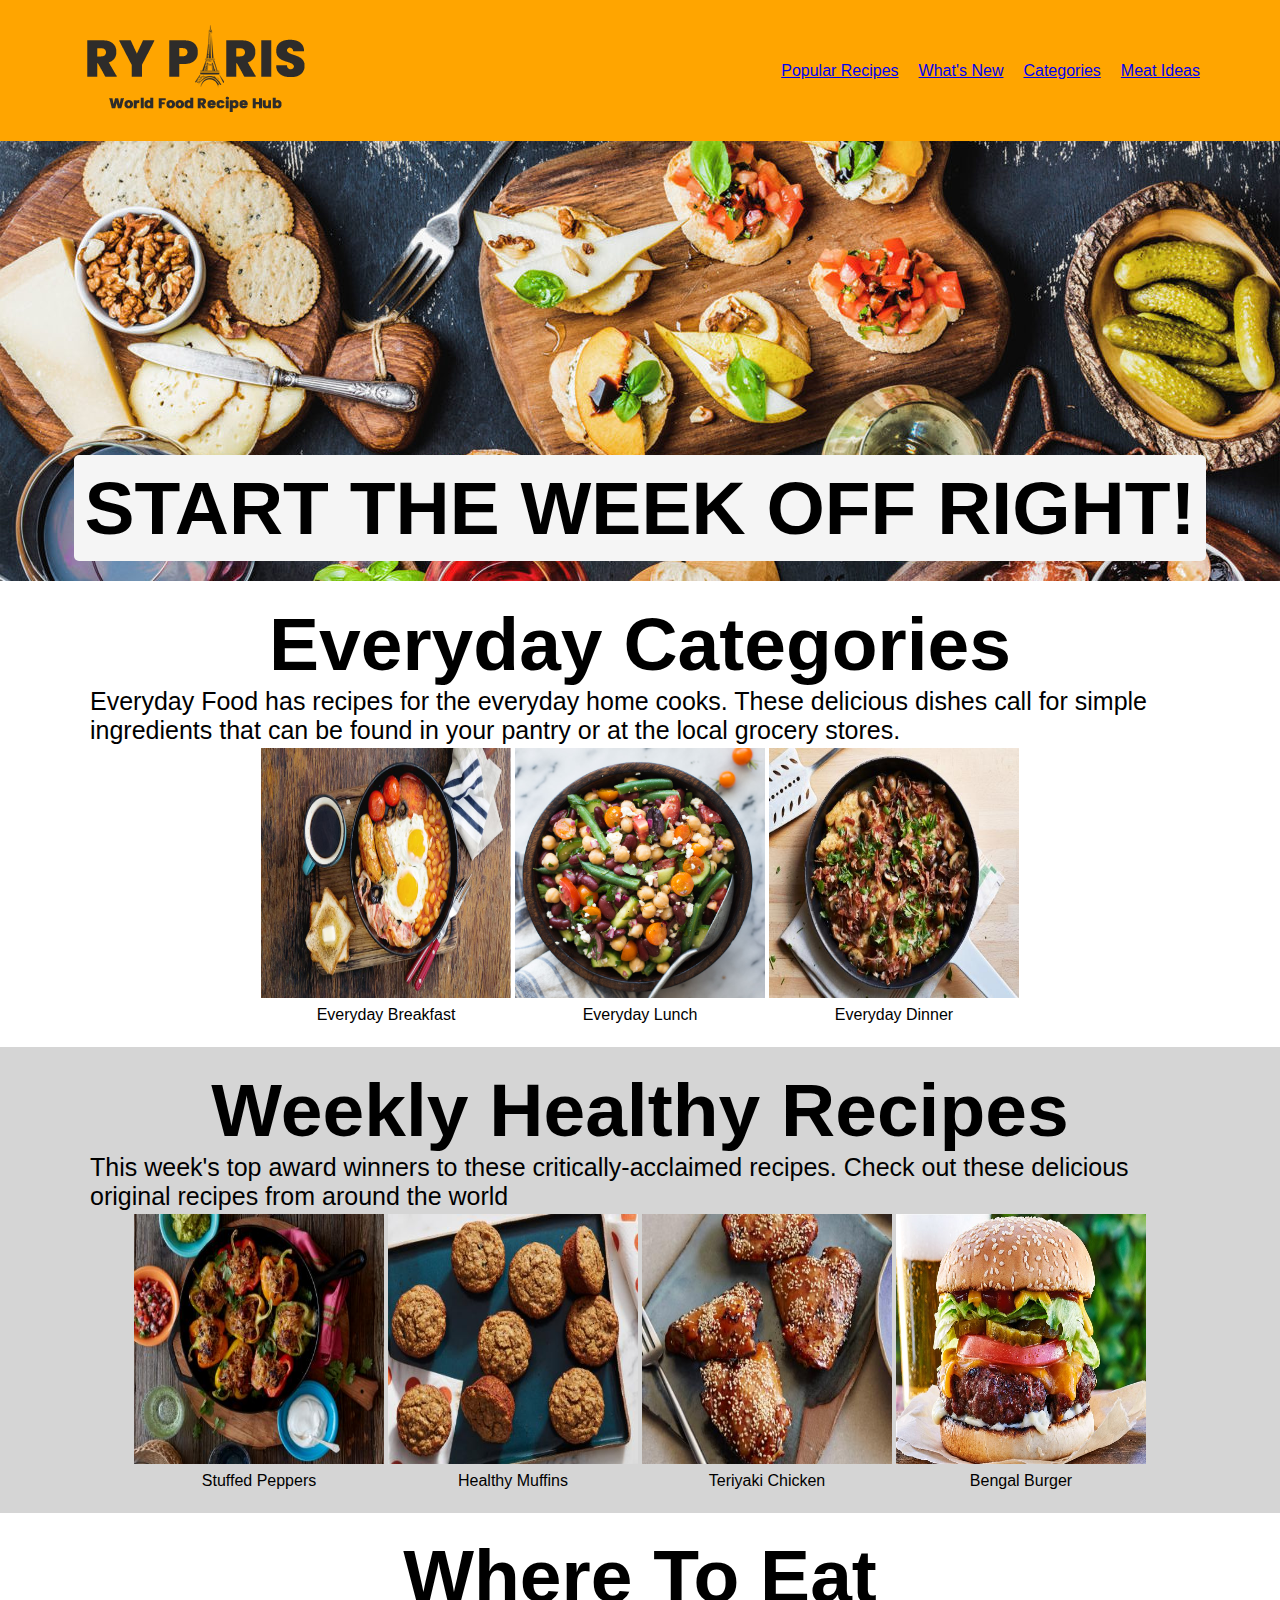
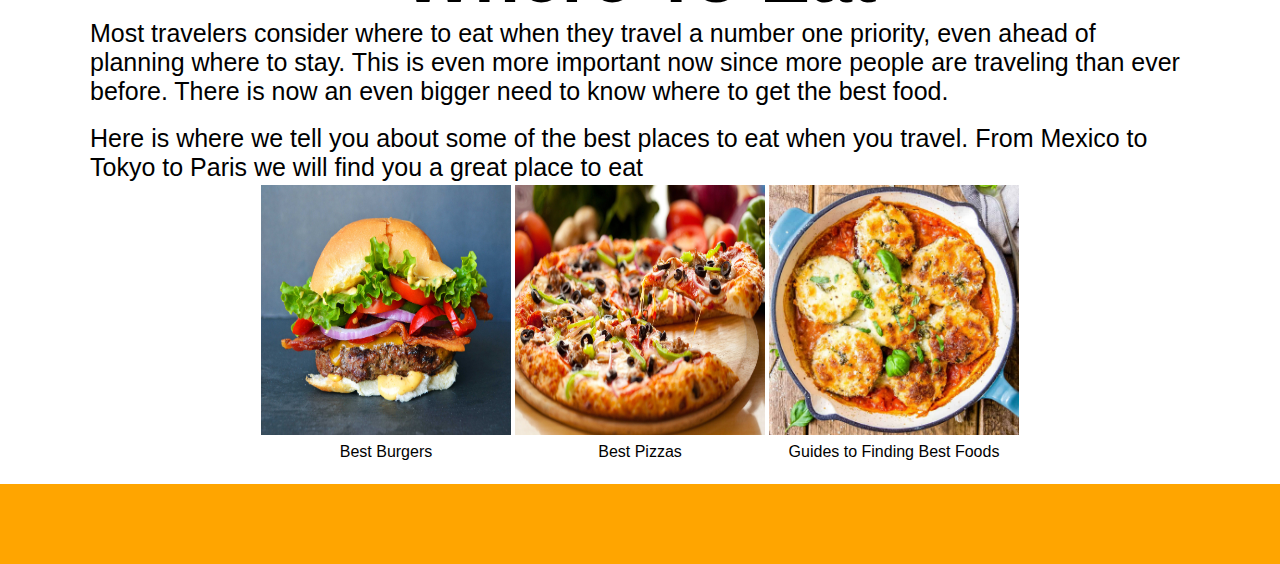
<file: Index.html>
<!DOCTYPE html>
 
<head>
    <title>Index</title>
    <link rel="stylesheet" href="css/Project1.css">
</head>
 
<body>
    <!--Navigation Bar-->
    <div class="Top">
        <img src="Project1_Photos/ryparis-logo.png" class="logo">
        <nav class="NavBar">
            <a href="https://www.youtube.com/watch?v=8BIcAZxFfrc">Popular Recipes</a>
            <a href="Receipe.html">What's New</a>
            <a href="https://www.youtube.com/watch?v=FxKtZmQgxrI&list=PL5919C8DE6F720A2D">Categories</a>
            <a href="https://creepypasta.fandom.com/wiki/Burgrr_Entries">Meat Ideas</a>
        </nav>
    </div>
    <!--Banner-->
    <div class="Header"><h1 class="Banner">START THE WEEK OFF RIGHT!</h1></div>
    <!--Everday-->
    <div class=pad>
        <h1>Everyday Categories</h1>
        <p>Everyday Food has recipes for the everyday home cooks. These delicious dishes call for simple ingredients that can be found in your pantry or at the local grocery stores.</p>
        <table>
            <tr>
                <td><img src="Project1_Photos/breakfast-ideas.jpg" class="Square"></td>
                <td><img src="Project1_Photos/vegetarian-ideas.jpg" class="Square"></td>
                <td><img src="Project1_Photos/cold-weather-dinners.jpeg" class="Square"></td>
            </tr>
            <tr>
               <td>Everyday Breakfast</td>
               <td>Everyday Lunch</td>
               <td>Everyday Dinner</td>
            </tr>
        </table>
    </div>
    <!--Healthy-->
    <div class="grey">
        <h1>Weekly Healthy Recipes</h1>
        <p>This week's top award winners to these critically-acclaimed recipes. Check out these delicious original recipes from around the world</p>
        <table>
           <tr>
               <td><img src="Project1_Photos/fajita-peppers.jpeg" class="Square"></td>
               <td><img src="Project1_Photos/muffins.jpeg" class="Square"></td>
               <td><img src="Project1_Photos/teriyaki-chicken.jpeg" class="Square"></td>
               <td><img src="Project1_Photos/bengal-burger.jpg" class="Square"></td>
           </tr>
           <tr>
               <td>Stuffed Peppers</td>
               <td>Healthy Muffins</td>
               <td>Teriyaki Chicken</td>
               <td>Bengal Burger</td>
           </tr>
        </table>
    </div>
    <!--Where to Eat-->
    <div class=pad>
       <h1>Where To Eat</h1>
       <p>Most travelers consider where to eat when they travel a number one priority, even ahead of planning where to stay. This is even more important now since more people are traveling than ever before. There is now an even bigger need to know where to get the best food.</p>
       <br>
       <p>Here is where we tell you about some of the best places to eat when you travel. From Mexico to Tokyo to Paris we will find you a great place to eat</p>
       <table>
           <tr>
               <td><img src="Project1_Photos/burger.jpg" class="Square"></td>
               <td><img src="Project1_Photos/pizza.jpeg" class="Square"></td>
               <td><img src="Project1_Photos/eggplant-parmesan.jpg" class="Square"></td>
           </tr>
           <tr>
               <td>Best Burgers</td>
               <td>Best Pizzas</td>
               <td>Guides to Finding Best Foods</td>
           </tr>
        </table>
    </div>
    <!--Bottom-->
    <div class="bottom"></div>
</body>
</file>
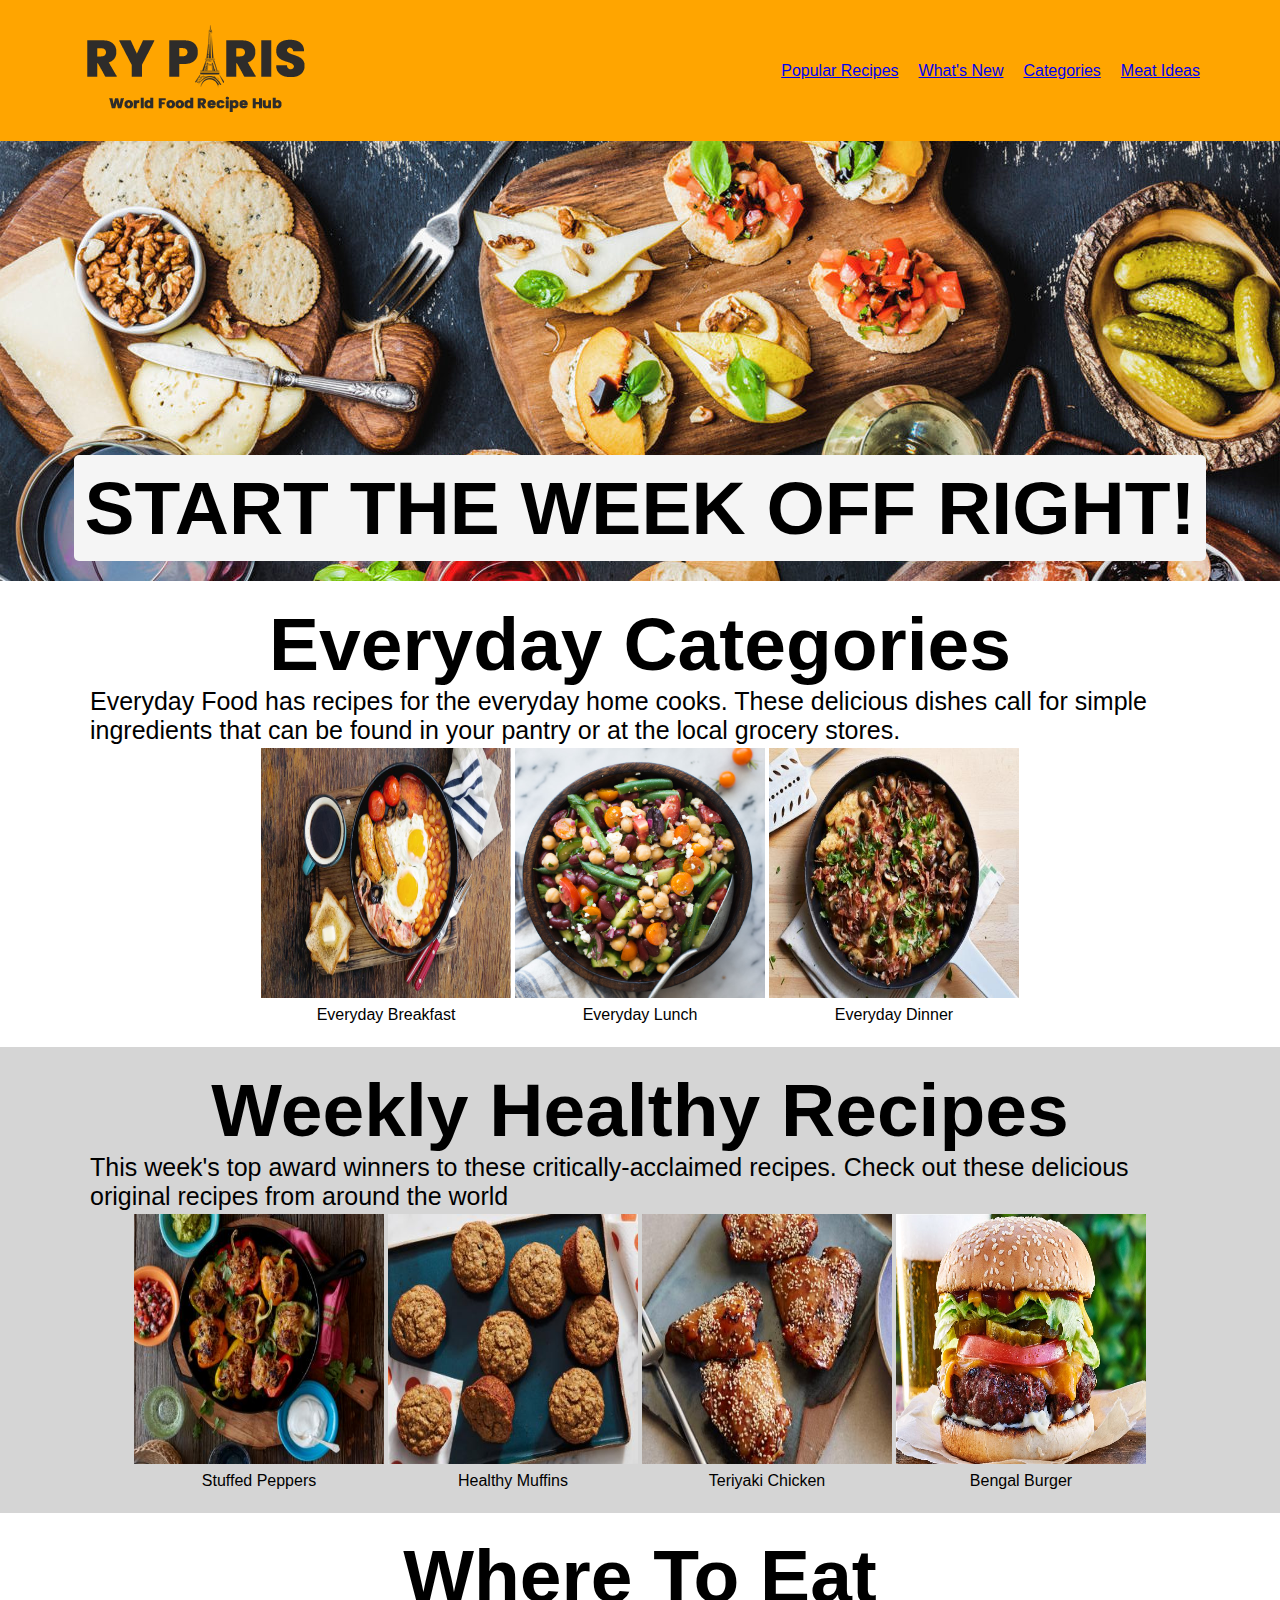
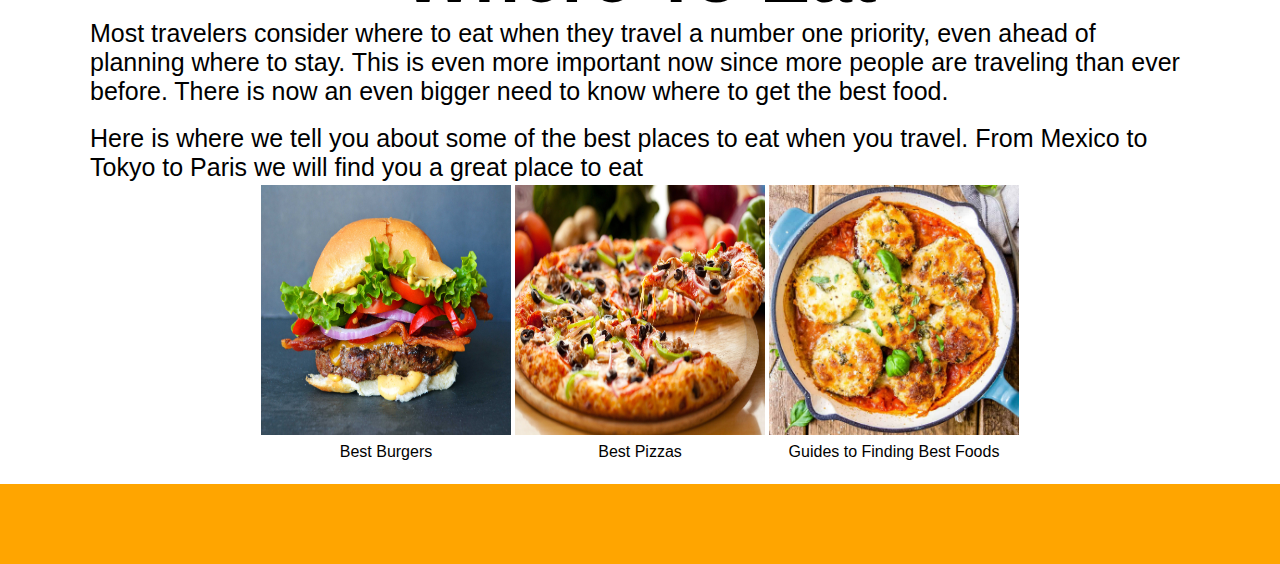
<file: index.html>
<!DOCTYPE html>
<html> 
<head>
    <title>Index</title>
    <link rel="stylesheet" href="css/Project1.css">
</head>
 
<body>
    <!--Navigation Bar-->
    <div class="Top">
        <img src="Project1_Photos/ryparis-logo.png" class="logo">
        <nav class="NavBar">
            <a href="https://twitter.com/michaelramstead?ref_src=twsrc%5Egoogle%7Ctwcamp%5Eserp%7Ctwgr%5Eauthor">Popular Recipes</a>
            <a href="Receipe.html">What's New</a>
            <a href="https://jeffmelon.github.io/Halloween-Prompt-Generator/">Categories</a>
            <a href="https://creepypasta.fandom.com/wiki/Burgrr_Entries">Meat Ideas</a>
        </nav>
    </div>
    <!--Banner-->
    <div class="Header"><h1 class="Banner">START THE WEEK OFF RIGHT!</h1></div>
    <!--Everday-->
    <div class=pad>
        <h1>Everyday Categories</h1>
        <p>Everyday Food has recipes for the everyday home cooks. These delicious dishes call for simple ingredients that can be found in your pantry or at the local grocery stores.</p>
        <table>
            <tr>
                <td><img src="Project1_Photos/breakfast-ideas.jpg" class="Square"></td>
                <td><img src="Project1_Photos/vegetarian-ideas.jpg" class="Square"></td>
                <td><img src="Project1_Photos/cold-weather-dinners.jpeg" class="Square"></td>
            </tr>
            <tr>
               <td>Everyday Breakfast</td>
               <td>Everyday Lunch</td>
               <td>Everyday Dinner</td>
            </tr>
        </table>
    </div>
    <!--Healthy-->
    <div class="grey">
        <h1>Weekly Healthy Recipes</h1>
        <p>This week's top award winners to these critically-acclaimed recipes. Check out these delicious original recipes from around the world</p>
        <table>
           <tr>
               <td><img src="Project1_Photos/fajita-peppers.jpeg" class="Square"></td>
               <td><img src="Project1_Photos/muffins.jpeg" class="Square"></td>
               <td><img src="Project1_Photos/teriyaki-chicken.jpeg" class="Square"></td>
               <td><img src="Project1_Photos/bengal-burger.jpg" class="Square"></td>
           </tr>
           <tr>
               <td>Stuffed Peppers</td>
               <td>Healthy Muffins</td>
               <td>Teriyaki Chicken</td>
               <td>Bengal Burger</td>
           </tr>
        </table>
    </div>
    <!--Where to Eat-->
    <div class=pad>
       <h1>Where To Eat</h1>
       <p>Most travelers consider where to eat when they travel a number one priority, even ahead of planning where to stay. This is even more important now since more people are traveling than ever before. There is now an even bigger need to know where to get the best food.</p>
       <br>
       <p>Here is where we tell you about some of the best places to eat when you travel. From Mexico to Tokyo to Paris we will find you a great place to eat</p>
       <table>
           <tr>
               <td><img src="Project1_Photos/burger.jpg" class="Square"></td>
               <td><img src="Project1_Photos/pizza.jpeg" class="Square"></td>
               <td><img src="Project1_Photos/eggplant-parmesan.jpg" class="Square"></td>
           </tr>
           <tr>
               <td>Best Burgers</td>
               <td>Best Pizzas</td>
               <td>Guides to Finding Best Foods</td>
           </tr>
        </table>
    </div>
    <!--Bottom-->
    <div class="bottom"></div>
</body>
</html>
</file>
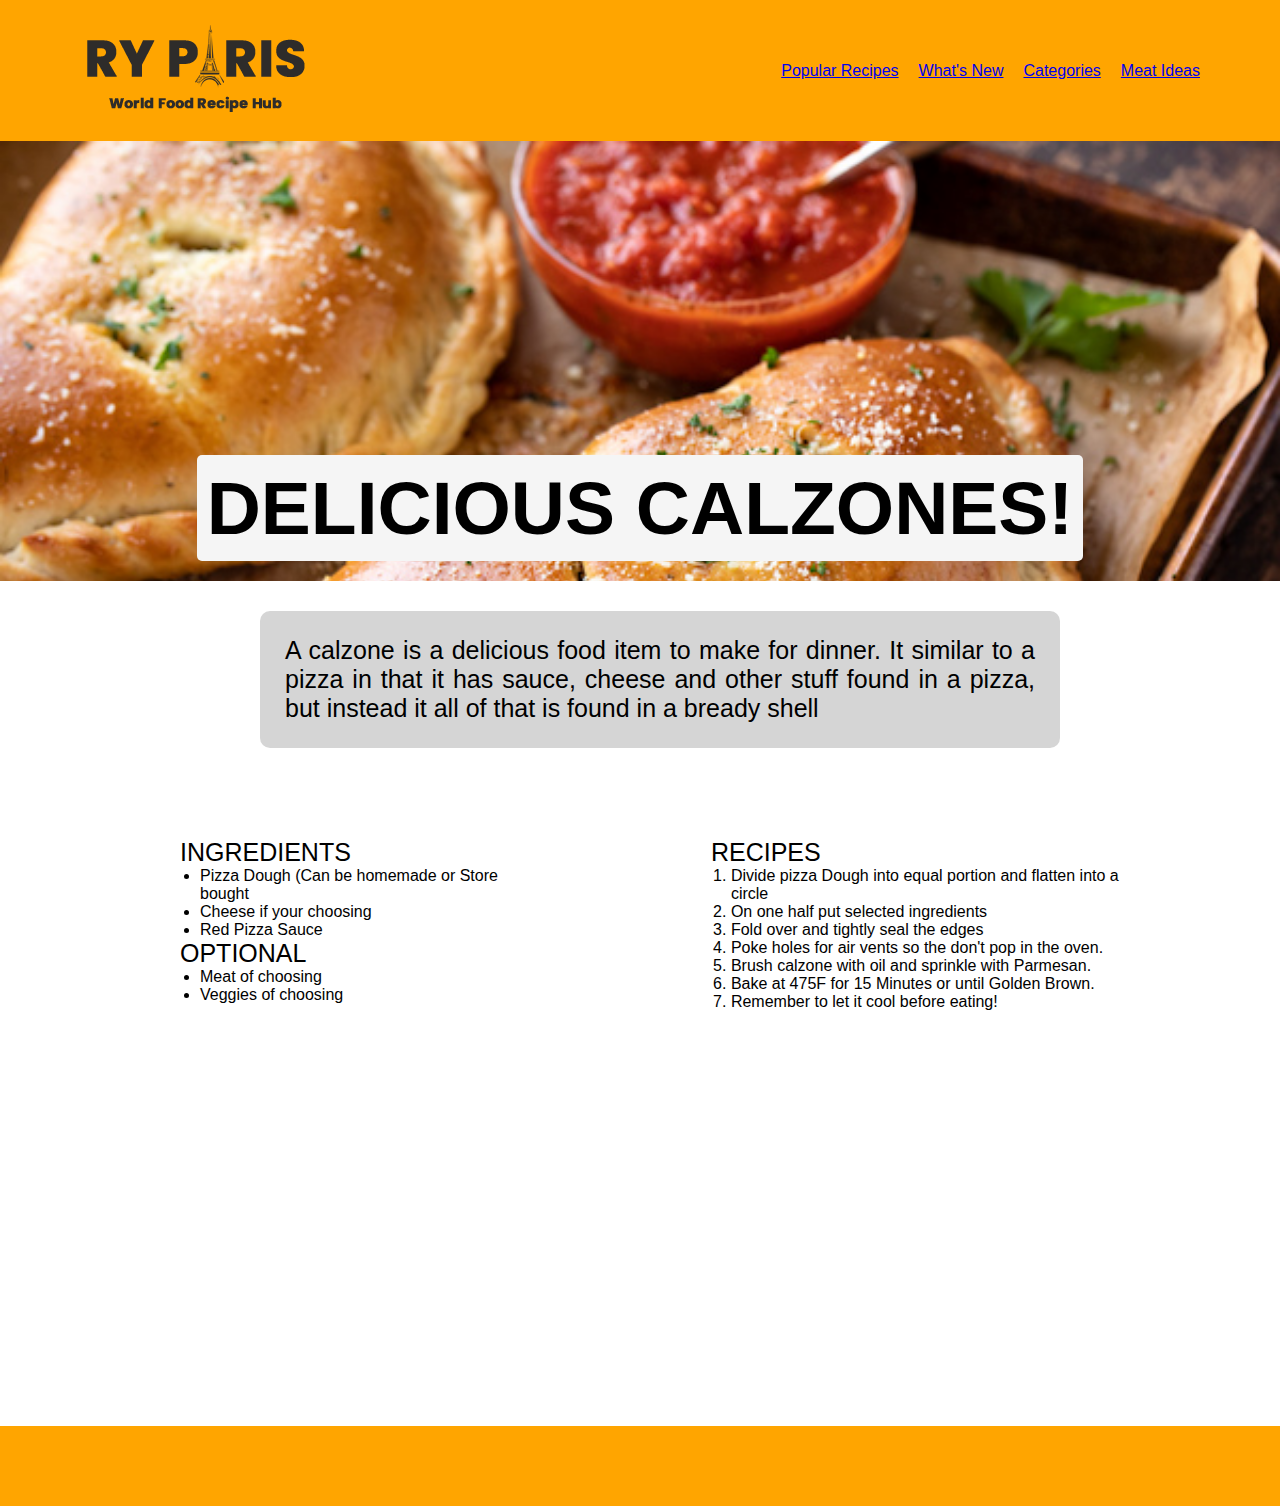
<file: Receipe.html>
<!DOCTYPE html>
<html>
    <head>
    <link rel="stylesheet" href="css/Project1.css">
    </head>
    <body>
    <!--Navigation Bar-->
    <div class="Top">
        <img src="Project1_Photos/ryparis-logo.png" class="logo">
        <nav class="NavBar">
            <a href="https://www.youtube.com/watch?v=8BIcAZxFfrc">Popular Recipes</a>
            <a href="Receipe.html">What's New</a>
            <a href="https://www.youtube.com/watch?v=FxKtZmQgxrI&list=PL5919C8DE6F720A2D">Categories</a>
            <a href="https://creepypasta.fandom.com/wiki/Burgrr_Entries">Meat Ideas</a>
        </nav>
    </div>
    <!--Banner-->
    <div class="Header2"><h1 class="Banner">DELICIOUS CALZONES!</h1></div>
    <!--photo from The Cozy Apron-->
    <!--Info-->
    <div class="IR">
    <p id="info">A calzone is a delicious food item to make for dinner. It similar to a pizza in that it has sauce, cheese and other stuff found in a pizza, but instead it all of that is found in a bready shell</p>
    </div>
    <!--Ingredients-->
    <div class="IR">
        <div class="row">
            <div class="ingredients">
                <p>INGREDIENTS</p>
                <ul>
                    <li>Pizza Dough (Can be homemade or Store bought</li>
                    <li>Cheese if your choosing</li>
                    <li>Red Pizza Sauce</li>
                </ul>
                <p>OPTIONAL</p>
                <ul>
                    <li>Meat of choosing</li>
                    <li>Veggies of choosing</li>
                </ul>
            </div>
            <!--Recipe-->
            <div>
                <p>RECIPES</p>
                <ol>
                    <li>Divide pizza Dough into equal portion and flatten into a circle</li>
                    <li>On one half put selected ingredients</li>
                    <li>Fold over and tightly seal the edges</li>
                    <li>Poke holes for air vents so the don't pop in the oven.</li>
                    <li>Brush calzone with oil and sprinkle with Parmesan.</li>
                    <li>Bake at 475F for 15 Minutes or until Golden Brown.</li>
                    <li>Remember to let it cool before eating!</li>
                </ol>
            </div>
        </div>
    </div>
    <!--VIDEO-->
    <div class="IR">
    <iframe width="560" height="315" src="https://www.youtube.com/embed/CRNg3EcomrI" title="YouTube video player" frameborder="0" allow="accelerometer; autoplay; clipboard-write; encrypted-media; gyroscope; picture-in-picture" allowfullscreen></iframe>
    </div>
        <!--Bottom-->
        <div class="bottom"></div>
    </body>
</html>
</file>
<file: css/Project1.css>
/*Basic*/
* {
    margin: 0;
    font-family: Arial, Helvetica, sans-serif;
}

body {
    background-color: white;
}

h1 {
    font-size: 75px;
    text-align: center;
}

p {
    font-size: 25px;
    margin: 0px 20px;
}

div {
    padding: 20px 70px;
}

/*Navigation*/
.Top {
    background-color: orange;
    display: flex;
    justify-content: space-between;
    align-items: center;
}

.theLink {
    margin: 100% 0%;
}

.NavBar {
    width: 40%; 
    display: flex;
    justify-content: flex-end;
    height: 50px;
    align-items: center;
    font-size: 1em;
}

a {
    flex-wrap: nowrap;
    padding: 0px 10px;  
}

/*header*/
.Header {
    background-image: url('../Project1_Photos/hero-image.jpg');
    height: 400px;
    background-size: cover;
    display: flex;
    justify-content: center;
    align-items: flex-end;
}

.Banner {
    display: flex;
    justify-content: center;
    align-items: flex-end;
    background-color: whitesmoke;
    padding: 10px;
    border-radius: 5px;
}
.Header2 {
    background-image: url('../Project1_Photos/calzone.jpeg');
    height: 400px;
    background-size: cover;
    display: flex;
    justify-content: center;
    align-items: flex-end;
}

/*info stuff*/
table {
    margin-left: auto;
    margin-right: auto;

}

td {
    text-align: center;
}

.Square {
    width: 250px;
    height: 250px;
}

.grey {
    background-color: rgba(172, 172, 172, 0.5);
    padding: 20px 70px;
}

.IR {
    display: flex;
    
    padding: 20px;
    align-items: center;
    justify-content: center;
    width: 100%;
}

.row {
    display: flex;
    justify-content: center; 
}

#info {
    display: flex;
    align-self: flex-start;
    text-align: justify;
    width: 750px;
    padding: 25px;
    margin: 10px;
    background-color: rgba(172, 172, 172, 0.5);
    border-radius: 10px;
}

.bottom {
    background-color: orange;
    width: 100%;
    height: 40px;
}
</file>
